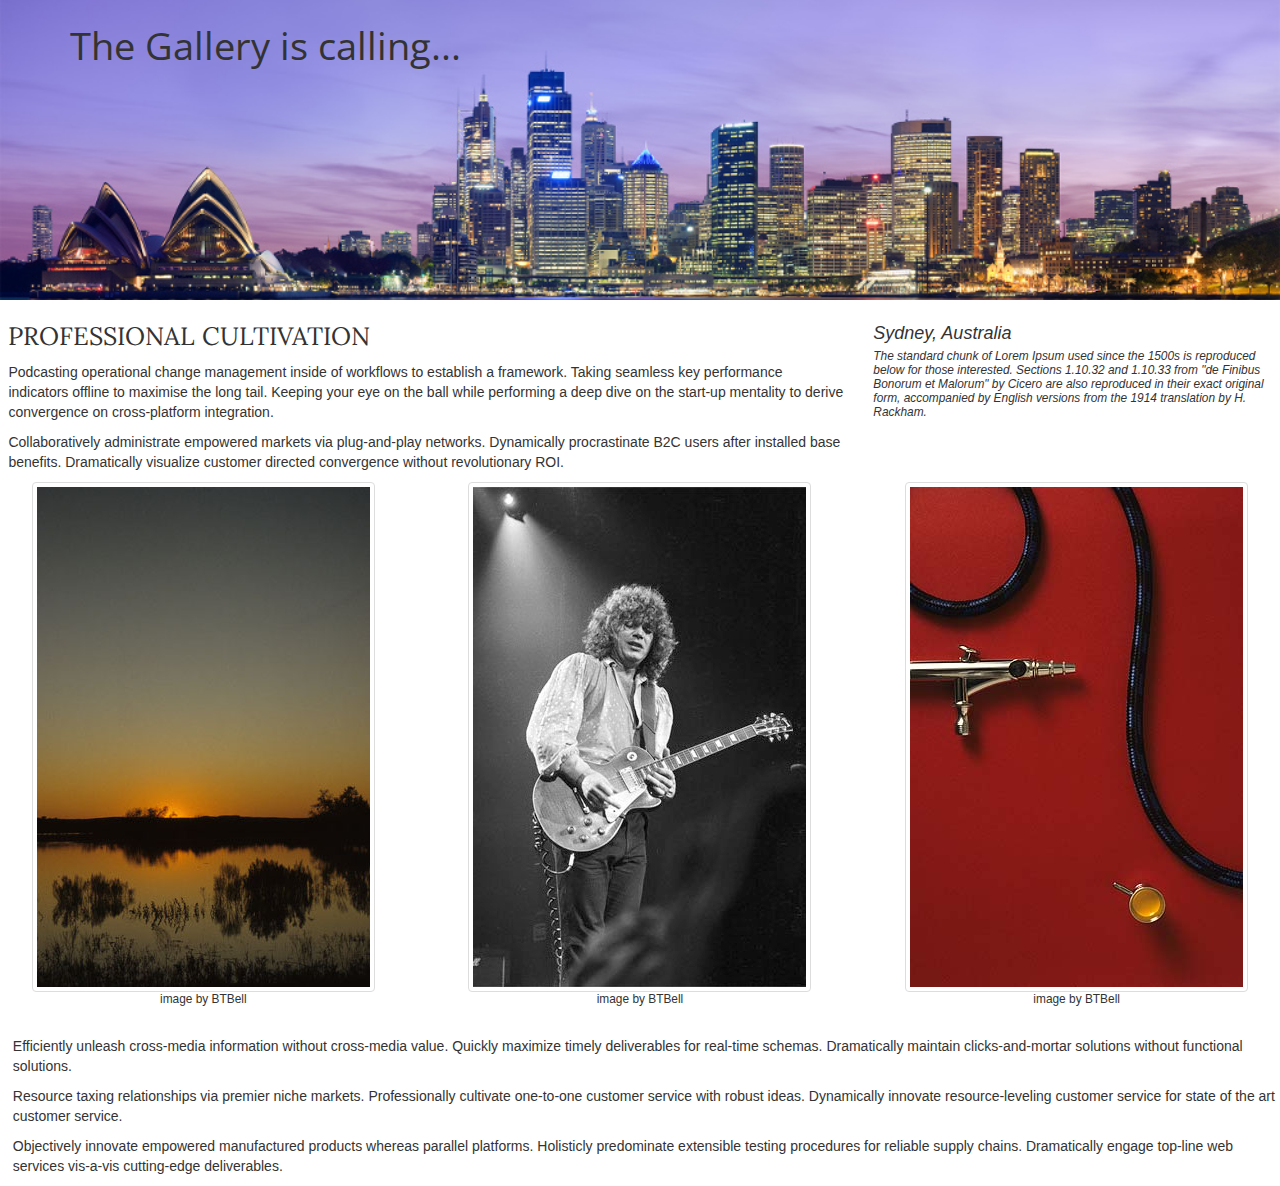
<file: index.htm>
<!DOCTYPE html>
<html>
<head>
	<meta http-equiv="Content-Type" content="text/html; charset=UTF-8" />
	<!-- IE Edge Meta Tag -->
	<meta http-equiv="X-UA-Compatible" content="IE=edge">

	<!-- Viewport -->
	<meta name="viewport" content="width=device-width, initial-scale=1">

	<!-- Minified CSS -->
	<link rel="stylesheet" href="css/bootstrap.css">
	<link rel="stylesheet" href="css/main.css">
	<link href="https://fonts.googleapis.com/css?family=Lora|Open+Sans+Condensed:300" rel="stylesheet">

	<!-- Optional Theme  - a Bootstrap theme that makes Bootstrap have smoother gradients.-->
	<!--<link rel="stylesheet" href="https://maxcdn.bootstrapcdn.com/bootstrap/3.3.5/css/bootstrap-theme.min.css">-->

	<!-- Optional IE8 Support -->
	<!--[if lt IE 9]>
	  <script src="https://oss.maxcdn.com/html5shiv/3.7.2/html5shiv.min.js"></script>
	  <script src="https://oss.maxcdn.com/respond/1.4.2/respond.min.js"></script>
	<![endif]-->
	<title>Bootstrap minimal</title>
</head>

<body>
	<header>
		<div class="container">
			<h1 class="banner-txt">The Gallery is calling...</h1>
		</div>
	</header>
	<section class="row">
		<article>
			<div class="col-xs-12 col-sm-8 col-md-8">
				<h1 class="intro landing-hdr text-uppercase">Professional Cultivation</h1>
				<p>Podcasting operational change management inside of workflows to establish a framework. Taking seamless key performance indicators offline to maximise the long tail. Keeping your eye on the ball while performing a deep dive on the start-up mentality to derive convergence on cross-platform integration.</p>

				<p>Collaboratively administrate empowered markets via plug-and-play networks. Dynamically procrastinate B2C users after installed base benefits. Dramatically visualize customer directed convergence without revolutionary ROI.</p>
			</div>
			<aside class="rotator col-xs-12 col-sm-4 col-md-4">
			<h4 class="media-heading">Sydney, Australia</h4>
				<div class="media-body">
					<p class="media-body">The standard chunk of Lorem Ipsum used since the 1500s is reproduced below for those interested. Sections 1.10.32 and 1.10.33 from "de Finibus Bonorum et Malorum" by Cicero are also reproduced in their exact original form, accompanied by English versions from the 1914 translation by H. Rackham.</p>
				</div>
			</aside>
		</article>
	</section>

	<section>
		<article>
			<div class=" image-row row">
			<figure class="col-sm-4 figure">
				<img class="img-responsive img-thumbnail center-block figure-img" src="images/sunset.jpg" alt="sunset image">
				<figcaption class="figure-caption text-center">image by BTBell</figcaption>
			</figure>
			<figure class="col-sm-4 figure">
				<img class="img-responsive img-thumbnail center-block figure-img" src="images/richrath.jpg" alt="gary richrath image">
				<figcaption class="figure-caption text-center">image by BTBell</figcaption>
			</figure>
			<figure class="col-sm-4 figure">
				<img class="img-responsive img-thumbnail center-block figure-img" src="images/airbrush.jpg" alt="airbrush image">
				<figcaption class="figure-caption text-center">image by BTBell</figcaption>
			</figure>
			</div>

			<p>Efficiently unleash cross-media information without cross-media value. Quickly maximize timely deliverables for real-time schemas. Dramatically maintain clicks-and-mortar solutions without functional solutions.</p>

			<p>Resource taxing relationships via premier niche markets. Professionally cultivate one-to-one customer service with robust ideas. Dynamically innovate resource-leveling customer service for state of the art customer service.</p>

			<p>Objectively innovate empowered manufactured products whereas parallel platforms. Holisticly predominate extensible testing procedures for reliable supply chains. Dramatically engage top-line web services vis-a-vis cutting-edge deliverables.</p>
		</article>
	</section>
<footer>
		
</footer>

<!-- jQuery -->
<script src="https://ajax.googleapis.com/ajax/libs/jquery/1.11.3/jquery.min.js"></script>

<!-- Minified JavaScript - Bootstrap features -->
<script src="js/bootstrap.min.js"></script>
</body>

</html>
</file>
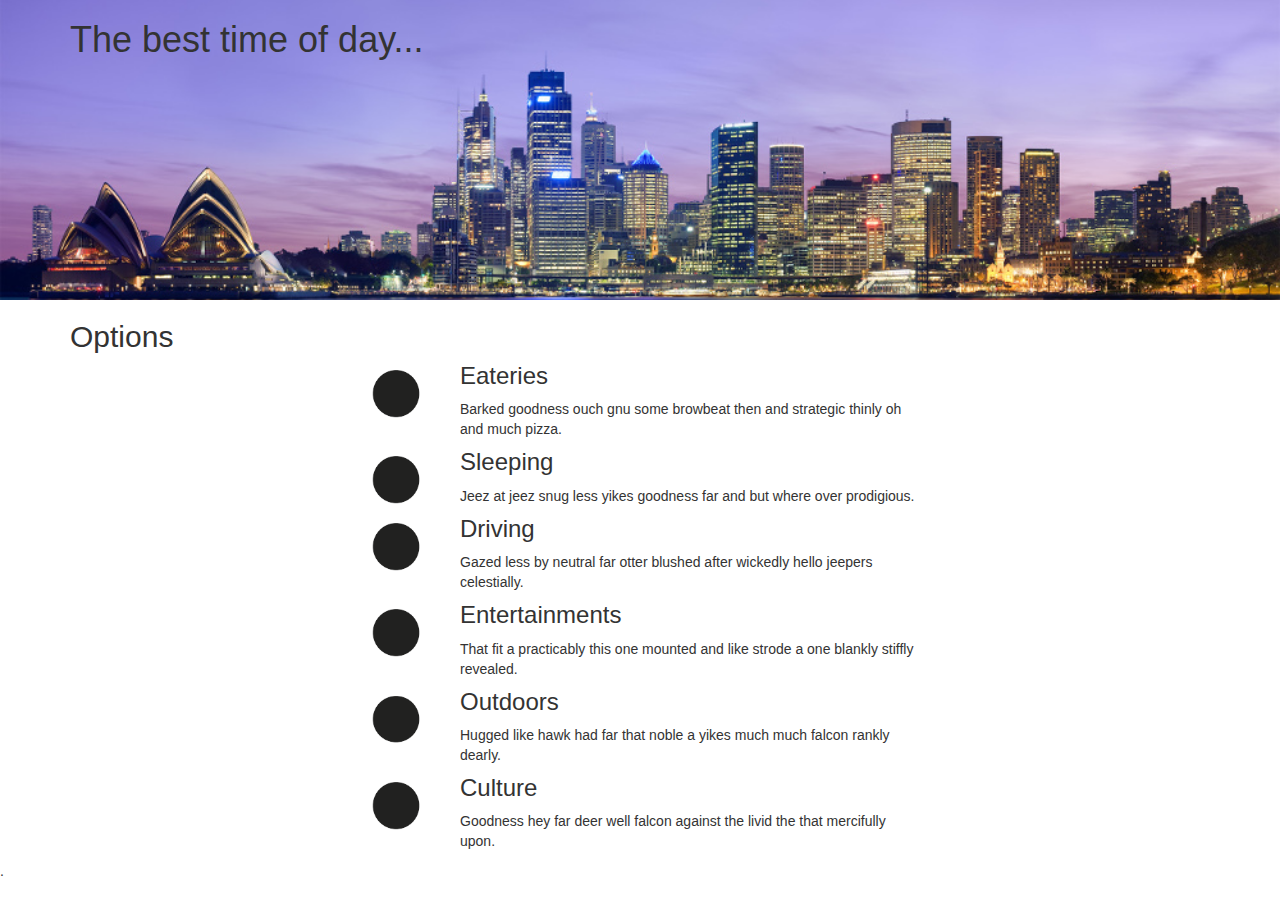
<file: options.htm>
<!DOCTYPE html>
<html>
<head>
	<meta http-equiv="Content-Type" content="text/html; charset=UTF-8" />
	<!-- IE Edge Meta Tag -->
	<meta http-equiv="X-UA-Compatible" content="IE=edge">

	<!-- Viewport -->
	<meta name="viewport" content="width=device-width, initial-scale=1">

	<!-- CSS -->
	<link rel="stylesheet" href="css/bootstrap.css">
	<link rel="stylesheet" href="css/main.css">

	<!-- Optional Theme  - a Bootstrap theme that makes Bootstrap have smoother gradients.-->
	<!--<link rel="stylesheet" href="https://maxcdn.bootstrapcdn.com/bootstrap/3.3.5/css/bootstrap-theme.min.css">-->

	<!-- Optional IE8 Support -->
	<!--[if lt IE 9]>
	  <script src="https://oss.maxcdn.com/html5shiv/3.7.2/html5shiv.min.js"></script>
	  <script src="https://oss.maxcdn.com/respond/1.4.2/respond.min.js"></script>
	<![endif]-->
	<title>Options</title>
</head>

<body>
<header>
		<div class="container">
			<h1>The best time of day...</h1>
		</div>
	</header>
<div class="options container">
  <h2>Options</h2>
  <div class="row">
    <section class="col-xs-offset-3 col-xs-6 col-sm-offset-0 col-sm-6 col-md-4 col-lg-12">
    <!-- this div creates a new row so the layout on xs 
    breakpoint looks cleaner -->
      <div class="row">
        <!-- this div allows the image to occupy one column of the new twelve col grid -->
        <div class="col-lg-1 col-lg-offset-3">
          <img class="circle" src="images/circle.png" alt="Icon">
        </div>
        <!-- at the large breakpoint, this (5) + (1)(-for the image) fills the other columns -->
        <div class="col-lg-5">
        <h3>Eateries</h3>
        <p>Barked goodness ouch gnu some browbeat then and strategic thinly oh and much pizza.</p>
        </div>
      </div>
    </section>

    <!-- "offsets" correct spacing on certain breakpoints -->
    <section class="col-xs-offset-3 col-xs-6 col-sm-offset-0 col-sm-6 col-md-4 col-lg-12">
    <!-- this div creates a new row so the layout on xs 
    breakpoint looks cleaner -->
      <div class="row">
        <!-- this div allows the image to occupy one column of the new twelve col grid -->
        <div class="col-lg-1 col-lg-offset-3">
          <img class="circle" src="images/circle.png" alt="Icon">
        </div>
        <!-- at the large breakpoint, this (5) + (1)(-for the image) fills the other columns -->
        <div class="col-lg-5">
        <h3>Sleeping</h3>
        <p>Jeez at jeez snug less yikes goodness far and but where over prodigious.</p>
        </div>
      </div>
    </section>

    <!-- /* this clearfix fixes two column breaking odd because of different lengths of content in each section/p */ -->
    <div class="clearfix visible-sm-block"></div>

    <section class="col-xs-offset-3 col-xs-6 col-sm-offset-0 col-sm-6 col-md-4 col-lg-12">
    <!-- this div creates a new row so the layout on xs 
    breakpoint looks cleaner -->
      <div class="row">
        <!-- this div allows the image to occupy one column of the new twelve col grid -->
        <div class="col-lg-1 col-lg-offset-3">
          <img class="circle" src="images/circle.png" alt="Icon">
        </div>
        <!-- at the large breakpoint, this (5) + (1)(-for the image) fills the other columns -->
        <div class="col-lg-5">
        <h3>Driving</h3>
        <p>Gazed less by neutral far otter blushed after wickedly hello jeepers celestially.</p>
        </div>
      </div>
    </section>

    <section class="col-xs-offset-3 col-xs-6 col-sm-offset-0 col-sm-6 col-md-4 col-lg-12">
    <!-- this div creates a new row so the layout on xs 
    breakpoint looks cleaner -->
      <div class="row">
        <!-- this div allows the image to occupy one column of the new twelve col grid -->
        <div class="col-lg-1 col-lg-offset-3">
          <img class="circle" src="images/circle.png" alt="Icon">
        </div>
        <!-- at the large breakpoint, this (5) + (1)(-for the image) fills the other columns -->
        <div class="col-lg-5">
        <h3>Entertainments</h3>
        <p>That fit a practicably this one mounted and like strode a one blankly stiffly revealed.</p>
        </div>
      </div>
    </section>

    <section class="col-xs-offset-3 col-xs-6 col-sm-offset-0 col-sm-6 col-md-4 col-lg-12">
    <!-- this div creates a new row so the layout on xs 
    breakpoint looks cleaner -->
      <div class="row">
        <!-- this div allows the image to occupy one column of the new twelve col grid -->
        <div class="col-lg-1 col-lg-offset-3">
          <img class="circle" src="images/circle.png" alt="Icon">
        </div>
        <!-- at the large breakpoint, this (5) + (1)(-for the image) fills the other columns -->
        <div class="col-lg-5">
        <h3>Outdoors</h3>
        <p>Hugged like hawk had far that noble a yikes much much falcon rankly dearly.</p>
        </div>
      </div>
    </section>

    <section class="col-xs-offset-3 col-xs-6 col-sm-offset-0 col-sm-6 col-md-4 col-lg-12">
    <!-- this div creates a new row so the layout on xs 
    breakpoint looks cleaner -->
      <div class="row">
        <!-- this div allows the image to occupy one column of the new twelve col grid -->
        <div class="col-lg-1 col-lg-offset-3">
          <img class="circle" src="images/circle.png" alt="Icon">
        </div>
        <!-- at the large breakpoint, this (5) + (1)(-for the image) fills the other columns -->
        <div class="col-lg-5">
        <h3>Culture</h3>
        <p>Goodness hey far deer well falcon against the livid the that mercifully upon.</p>
        </div>
      </div>
    </section> 

  </div><!-- /end row -->   
</div><!-- /end container -->
.

<!-- jQuery -->
<script src="https://ajax.googleapis.com/ajax/libs/jquery/1.11.3/jquery.min.js"></script>

<!-- Minified Bootstrap features -->
<script src="js/bootstrap.min.js"></script>
</body>

</html>
</file>
<file: css/main.css>
/* CSS stylesheet */
header {
	background: url(../images/skylinesm.jpg) no-repeat;
	background-position: center center;
	background-size: cover;
	height: 300px;
}

.banner-txt {
	font: 270% 'Open Sans Condensed', sans-serif;
}

.landing-hdr {
	font: 180% 'Lora', serif;	
}

article p, .landing-hdr {
	margin-left: 1%;
}

.image-row {
	margin-bottom: 2%;
}

.figure-caption {
	font: 85% "Segoe UI", Helvetica, sans-serif;
	margin-bottom: 1%;
}

.circle {
	width: 100%;
	height: auto;
	max-width: 150px;
	margin: 0 auto;
	display: block;
}

.options section {
	text-align: center;
}

.content {
	padding-top: 70px;
}

.intro {
	
}

.rotator {
	margin: 2em 0;
	font: italic 85% "Segoe UI", Helvetica, sans-serif;
}


@media(min-width: 1200px) {
	h3 {
		margin-top: 0;
	}

	.options section {
		text-align: left;
	}

}

@media (max-width: 767px) {
	.img-responsive {
		max-width: 50%;
		min-width: 300px;
		margin-bottom: 1%;
	}

	.rotator {
		margin-left: 1%;
	}
}
</file>
